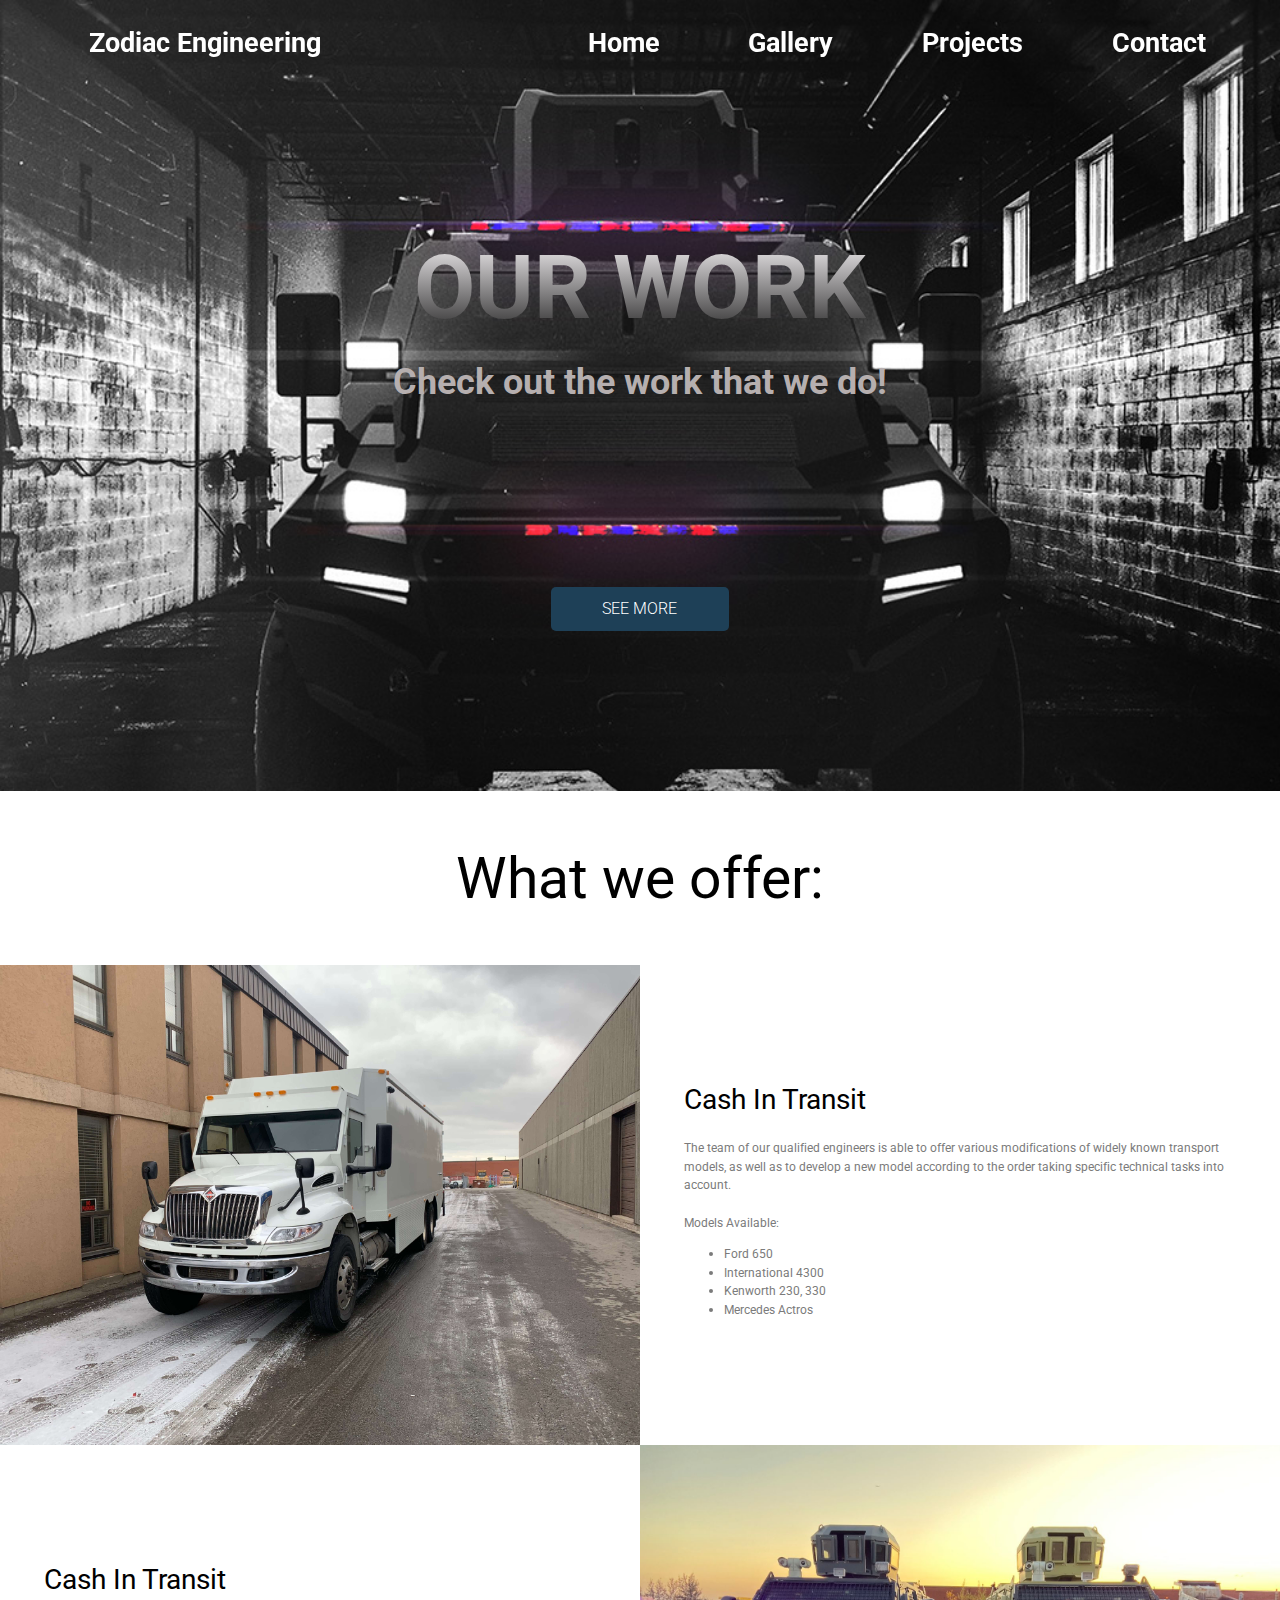
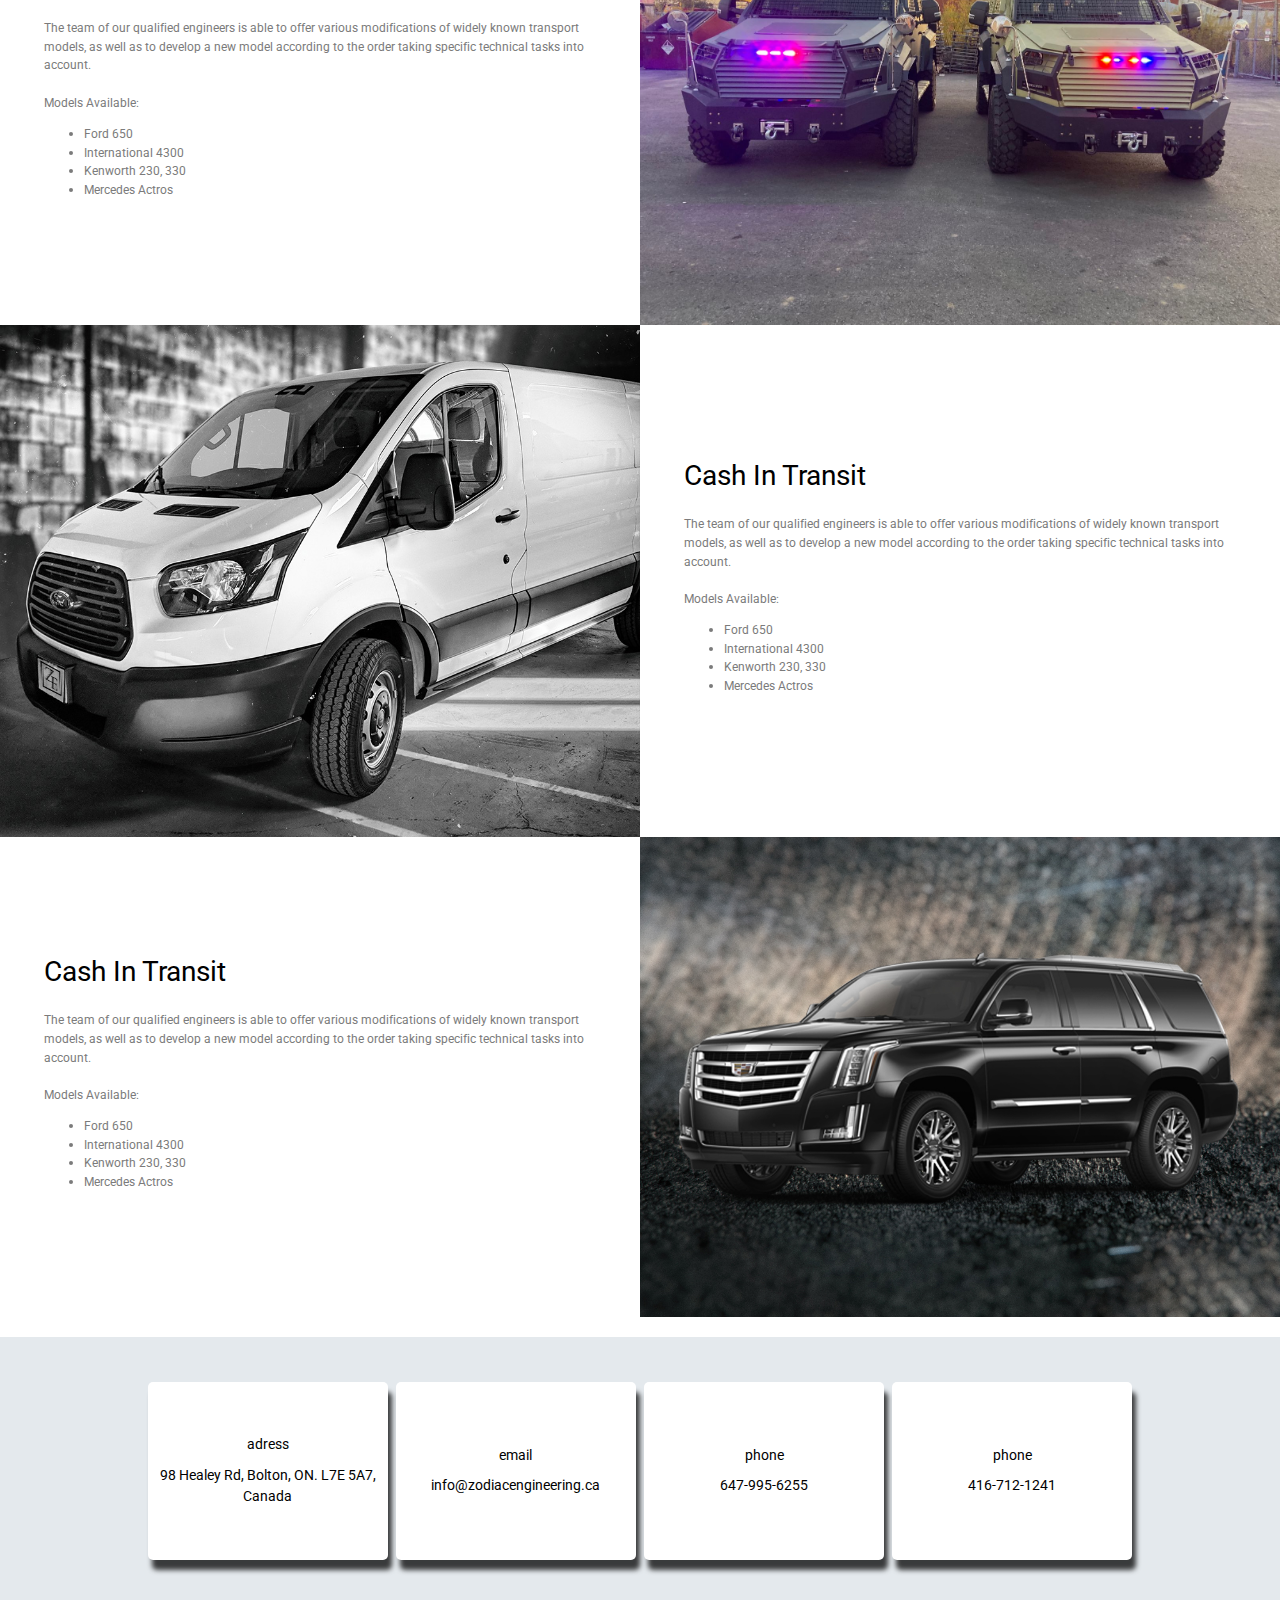
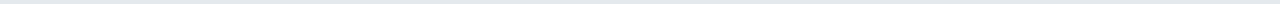
<file: profects.html>
<!DOCTYPE html>
<html lang="en">
<head>
    <meta charset="UTF-8">
    <meta name="viewport" content="width=device-width, initial-scale=1.0">
    <link rel="preconnect" href="https://fonts.googleapis.com">
    <link rel="preconnect" href="https://fonts.gstatic.com" crossorigin>
    <link href="https://fonts.googleapis.com/css2?family=Roboto:wght@300;400;500;700&display=swap" rel="stylesheet">
    <link rel="stylesheet" href="style.css">
    <link rel="stylesheet" href="projects.css">
    <title>Document</title>
</head>
<body>
    <div class="wrapper">

 <header class="header">
    <div class="burger-menu">
        <input id="menu-toggle" type="checkbox" />
        <label class="menu-btn" for="menu-toggle">
          <span></span>
        </label>
     
        <ul class="menubox">
                <li><a class="menu-item" href="/index.html">Home</a></li>
                <li><a class="menu-item" href="/gallery.html">Gallery</a></li>
                <li><a class="menu-item" href="/profects.html">Projects</a></li>
                <li><a class="menu-item" href="#">Contacts</a></li>
        </ul>
      </div>
        <div class="header__container">
            <div class="header_head">
                <div class="header_head_logo">
                    <a href="/index.html">Zodiac Engineering</a>
                </div>
                <div class="header_head_home">
                    <a href="/index.html">Home</a> 
                 </div>
                <div class="header_head_gallery">
                   <a href="/gallery.html">Gallery</a> 
                </div>
                <div class="header_head_projects">
                    <a href="/profects.html">Projects</a>
                </div>
                <div class="header_head_contact">
                    <a href="#">Contact</a>
                </div>
                
            </div>
            <div class="header_main">
                <div class="header_main__container">
                    <div class="header_main_title">
                        OUR WORK
                    </div> 
                    <div class="header_main_subtitle">
                        Check out the work that we do!
                    </div>
                    <div class="header_main_button_block">
                        <div class="header_main_button_first">
                            <button><a href="#of">see More</a></button>
                        </div>
                    </div>

                </div>
            </div>
            
        </div>
        
    </header>
    <main class="page">
        <div class="page__container">

        </div>
        <section class="page_offer">
            <div id="of" class="offer_title">
                What we offer:

            </div>
            <div class="offer_cards">
                <div class="offer_card">
                    <div class="offer_img">
                        <img src="/img/3.jpeg" alt="">
                    </div>
                    <div class="offer_card_content">
                        <div class="offer_card_title">
                            Cash In Transit
    
                        </div>
                        <div class="offer_card_text">
                            The team of our qualified engineers is able to offer various modifications of widely known transport models, as well as to develop a new model according to the order taking specific technical tasks into account.
                            <br>
                            <br>
                            Models Available:
                            <ul>
                                <li>Ford 650</li>
                                <li>International 4300</li>
                                <li>Kenworth 230, 330 </li>
                                <li>Mercedes Actros</li>
                            </ul>
                        </div>
                    </div>
                    
                </div>
                <div class="offer_card offer_card_two">
                    <div class="offer_card_content offer_card_content_two">
                        <div class="offer_card_title offer_card_title_two">
                            Cash In Transit
    
                        </div>
                        <div class="offer_card_text offer_card_text_two">
                            The team of our qualified engineers is able to offer various modifications of widely known transport models, as well as to develop a new model according to the order taking specific technical tasks into account.
                            <br>
                            <br>
                            Models Available:
                            <ul>
                                <li>Ford 650</li>
                                <li>International 4300</li>
                                <li>Kenworth 230, 330 </li>
                                <li>Mercedes Actros</li>
                            </ul>
                        </div>
                    </div>
                    <div class="offer_img offer_img_two">
                        <img src="/img/IMG_0410.jpg" alt="">
                    </div>
                    
                </div>
                <div class="offer_card">
                    <div class="offer_img">
                        <img src="/img/van 2.jpg" alt="">
                    </div>
                    <div class="offer_card_content">
                        <div class="offer_card_title">
                            Cash In Transit
    
                        </div>
                        <div class="offer_card_text">
                            The team of our qualified engineers is able to offer various modifications of widely known transport models, as well as to develop a new model according to the order taking specific technical tasks into account.
                            <br>
                            <br>
                            Models Available:
                            <ul>
                                <li>Ford 650</li>
                                <li>International 4300</li>
                                <li>Kenworth 230, 330 </li>
                                <li>Mercedes Actros</li>
                            </ul>
                        </div>
                    </div>
                    
                </div>
                <div class="offer_card offer_card_two">
                    <div class="offer_card_content offer_card_content_two">
                        <div class="offer_card_title offer_card_title_two">
                            Cash In Transit
    
                        </div>
                        <div class="offer_card_text offer_card_text_two">
                            The team of our qualified engineers is able to offer various modifications of widely known transport models, as well as to develop a new model according to the order taking specific technical tasks into account.
                            <br>
                            <br>
                            Models Available:
                            <ul>
                                <li>Ford 650</li>
                                <li>International 4300</li>
                                <li>Kenworth 230, 330 </li>
                                <li>Mercedes Actros</li>
                            </ul>
                        </div>
                    </div>
                    <div class="offer_img offer_img_two">
                        <img src="/img/suv.jpg" alt="">
                    </div>
                    
                </div>
            </div>
        </section>
    </main>
    <footer class="footer">
        <div class="footer__container">
            <div class="footer_content">
                <div class="footer_blocks">
                    <div class="footer_block">
                        <i class="fa-solid fa-map-location-dot"></i>
                        
                        <div class="footer_block_title">
                            adress
                        </div>
                        <div class="footer_block_content">
                            98 Healey Rd, Bolton, ON. L7E 5A7, Canada
                        </div>
                    </div>
                    <div class="footer_block">
                        <i class="fas fa-map-marked-alt"></i>
                        <div class="footer_block_title">
                            email
                        </div>
                        <div class="footer_block_content">
                            info@zodiacengineering.ca
                        </div>
                    </div>
                    <div class="footer_block">
                        <i class="fas fa-map-marked-alt"></i>
                        <div class="footer_block_title">
                            phone
                        </div>
                        <div class="footer_block_content">
                            647-995-6255
                        </div>
                    </div>
                    <div class="footer_block">
                        <i class="fas fa-map-marked-alt"></i>
                        <div class="footer_block_title">
                            phone
                        </div>
                        <div class="footer_block_content">
                            416-712-1241
                        </div>
                    </div>
                </div>
            </div>
        </div>
    </footer>
    </div>
   <script src="/script.js"></script>
</body>
</html>
</file>
<file: style.css>
/* Style the video: 100% width and height to cover the entire window */
/* Указываем box sizing */
*,
*::before,
*::after {
  box-sizing: border-box;
}

/* Убираем внутренние отступы */
ul[class],
ol[class] {
  padding: 0;
}

/* Убираем внешние отступы */
body,
h1,
h2,
h3,
h4,
p,
ul[class],
ol[class],
li,
figure,
figcaption,
blockquote,
dl,
dd {
  margin: 0;
}

/* Выставляем основные настройки по-умолчанию для body */
body {
  min-height: 100vh;
  scroll-behavior: smooth;
  text-rendering: optimizeSpeed;
  line-height: 1.5;
  
}
a{
    text-decoration: none;
    
}

/* Удаляем стандартную стилизацию для всех ul и il, у которых есть атрибут class*/
ul[class],
ol[class] {
  list-style: none;
}
button{
    cursor: pointer;
    color: inherit;
    background-color: transparent;
    font-weight: inherit;
    font-size: inherit;
    line-height: inherit;
    box-shadow: none;
    border: 0;
}
/* Элементы a, у которых нет класса, сбрасываем до дефолтных стилей */
a:not([class]) {
  text-decoration-skip-ink: auto;
}

/* Упрощаем работу с изображениями */
img {
  max-width: 100%;
  display: block;
}

/* Указываем понятную периодичность в потоке данных у article*/
article > * + * {
  margin-top: 1em;
}

/* Наследуем шрифты для инпутов и кнопок */
input,
button,
textarea,
select {
  font: inherit;
}


[class*="__container"] {
	width: 79.167vw;
	padding-left: 0.9375rem;
	padding-right: 0.9375rem;
	margin: 0 auto;
}

body{
    margin: 0;
    width: 100%;
    height: 100%;
    font-family:'Roboto', sans-serif;
}

#myVideo {
    position: absolute; 
    top: 0;
    right: 0;
    bottom: 0;
    height: 100%;
    width: 100%;
    object-fit:fill;
    z-index: 0;
    background-color: #0000009e;

}
.burger-menu{
    top: 2.778vw;
    display: none;
    right: 2.778vw;
    z-index: 4;
    position: absolute;
}
.menu-btn{
    display: flex;
    align-items: center;
    position: absolute;
    top: 0;
    right:0;
    width: 26px;
    height: 26px;
    cursor: pointer;
    z-index: 1;
  }
   
  .menu-btn > span,
  .menu-btn > span::before,
  .menu-btn > span::after {
    display: block;
    position: absolute;
    width: 100%;
    height: 2px;
    background-color: #fff;
    transition-duration: .25s;
  }
  .menu-btn > span::before {
    content: '';
    top: -8px;
  }
  .menu-btn > span::after {
    content: '';
    top: 8px;
  }
  .menubox{
    display: block;
    position: fixed;
    visibility: hidden;
    top: 0;
    left: -100%;
    width: 300px;
    height: 100%;
    margin: 0;
    padding: 80px 0;
    list-style: none;
    background-color: #ECEFF1;
    box-shadow: 1px 0px 6px rgba(0, 0, 0, .2);
    transition-duration: .25s;
  }
  .menu-item {
    display: block;
    padding: 12px 24px;
    color: black;
    font-family: 'Roboto', sans-serif;
    font-size: 20px;
    font-weight: 600;
    text-decoration: none;
    transition-duration: .25s;
  }
  .menu-item:hover {
    background-color: #CFD8DC;

  }
  #menu-toggle{
    opacity: 0;
  }#menu-toggle:checked ~ .menu-btn > span{
    transform: rotate(45deg);
  }
  #menu-toggle:checked ~ .menu-btn > span::before{
    top: 0;
    transform: rotate(0);
  }
  #menu-toggle:checked ~ .menu-btn > span::after{
    top: 0;
    transform: rotate(90deg);
  }
  #menu-toggle:checked ~ .menubox{
    visibility: visible;
    left: 0;
  }
header{
    position: relative;
    height: 48.292vw;
    width: 100%;
    z-index: 2;
    
    display: flex;
    background-color: #0000009e;

   
}
.header__container a {
    color:#fff;
}
.header__container{
    position: relative;
    z-index: 2;
    display: flex;
    flex-direction: column;
    top: 0;
    width: 100vw;
    padding: 0;
    display: flex;
    height: 100%;
    background-color: #0000009e;
    font-weight: 700;
    /* background: rgb(0,0,10);
    background: linear-gradient(32deg, rgba(0,0,10,0.24702380952380953) 19%, rgba(255,255,255,0) 100%); */
}
.header_head{
    position: fixed;
    display: flex;
    width: 100%;
    gap: 10.417vw;
    height: 6.944vw;
    align-items: center;
    font-size: 2.083vw;
    font-weight: 700;
    padding-left: 12.500vw;
    z-index: 5;
 }
 .header_head_gallery{
    z-index: 5;
 }
 .header_head_contact{
    z-index: 5;
 }
 .header_head_projects{
    z-index: 5;
 }
 .header_head_logo{
    z-index: 5;
 }
 .header_head::before {
	content: "";
	position: absolute;
	width: 100%;
	height: 6.944vw;
	top: 0;
	left: 0;
	background-color: rgba(0, 0, 0, 0.7);
	opacity: 0;
	transition: opacity 0.3s;
}

.header_head_logo{
    opacity: 1;
}
.header_head_logo::before{
    opacity: 0;
}
.header_head.scroll::before {
	opacity: 1;

}
.header_head_logo.scroll_logo::before {
	opacity: 0;
}
.header_main{
    position: relative;
    z-index: 2;
    display: flex;
    flex-direction: column;
    height: 100%;
    width: 100%;
    padding-top: 10.417vw;
    
}
.header_main_title{
    
    font-size: 5.556vw;
    color: #fff;
}
.header_main_subtitle{
    font-size: 2.778vw;
    color: #b6afaf;
}

.header_main_button_block{
    display: flex;
    padding-top: 5.556vw;
    gap: 5.556vw;
    color: #fff;
}
.header_main_button_first{
    display: flex;
    align-items: center;
    justify-content: center;
    background-color: rgb(30,64,87);
    width: 13.889vw;
    height: 3.472vw;
    border-radius: 5px;
}
.header_main_button_first button{
    text-transform:uppercase;
    font-size: 1.250vw;
    font-weight: 300;
}
.header_main_button_second button{
    text-transform:uppercase;
    font-size: 1.250vw;
    font-weight: 300;
}

.header_main_button_second{
    display: flex;
    align-items: center;
    justify-content: center;
    width: 16.667vw;
    height: 3.472vw;
    border-radius: 5px;
    background-color: rgb(136,94,41);
}

.page_about{
    background-image: url(/img/ab.jpg);
    width: 100%;
    height: 49.306vw;
    object-fit: fill;
    display: flex;
    align-items: center;
}
.page_about__container{
    display: flex;
    justify-content: space-between;
    
}
.about_video{
    padding-top: 6.944vw;
}
.about_text{
    width: 38.194vw;
    text-align: center;
    padding-left: 2.778vw;
}
.about_text_title{
    font-size: 2.778vw;
}
.about_text_txt{
    font-size: 1.667vw;
}
.partners_title{
    display: flex;
    align-items: center;
    justify-content: center;
    font-size: 5.556vw;
    padding-top: 1.389vw;
}
@keyframes scroll {
    0% {
        transform: translateX(0);
   }
    100% {
        transform: translateX(calc(-10.417vw * 7));
   }
}
.partners_slider {
    background: white;
    
    height: 13.889vw;
    margin: auto;
    overflow: hidden;
    position: relative;
    width: 66.667vw;
     align-items: center;
	display: flex;
	justify-content: center;
    padding-bottom: 2.111vw;
}
.partners_slider::before, .partners_slider::after {
   
    content: "";
    height: 13.889vw;
    position: absolute;
    width: 13.889vw;
    z-index: 2;
}
.partners_slider::after {
    right: 0;
    top: 0;
    transform: rotateZ(180deg);
}
.partners_slider::before {
    left: 0;
    top: 0;
}
.partners_slider .slide-track {
    animation: scroll 40s linear infinite;
    display: flex;
    height: 6.944vw;
    width: calc(17.361vw * 14);
}
.slide img{
    height: 6.944vw;
    width: 10.417vw;
}
.partners_slider .slide {
    height: 6.944vw;
    width: 10.417vw;
    padding-right: 1.389vw;
}
footer{
    width: 100%;
    height: 20.833vw;
    background-color: #e4e9ed;
    font-size: 1.111vw;
    margin-top: 20px;
}
.footer_blocks{
    display: flex;
    gap: 0.694vw;
    justify-content: space-evenly;
    padding-top: 3.472vw;
}
.footer_block{
    display: flex;
    flex-direction: column;
    align-items: center;
    justify-content: center;
    width: 22.917vw;
    height: 13.889vw;
    background-color: #fff;
    border-radius: 5px;
    -webkit-box-shadow: 4px 10px 5px 0px rgba(0,0,0,0.75);
-moz-box-shadow: 4px 10px 5px 0px rgba(0,0,0,0.75);
box-shadow: 4px 10px 5px 0px rgba(0,0,0,0.75)
}
.footer_block_content{
    text-align: center;
    padding-top: 0.694vw;
}
.about_video iframe{
    width: 38.889vw;
    height: 21.875vw;
}

@media (max-width: 1000px){
    .burger-menu{
        display: block;
    }
    .header_head{
        display: none;
    }
}
@media (max-width: 770px){
    .footer_block{
        font-size: 1.302vw;
    }
}
@media (max-width: 600px){
    .header_main{
        padding: 11.667vw;
        width: 100%;
    }
    .header_main_button_first{
        width: 16.667vw;
        height: 5vw;
    }
    .header_main_button_first button{
        font-size: 1.667vw;
    }
    .header_main_button_second button{
        font-size: 1.667vw;
    }
    .header_main_button_second{
        width: 120px;
        height: 5vw;
    }
    .header_main__container{
        display: flex;
        flex-direction: column;
        align-items: center;
        
    }
    .page_about{
        height: 100%;
        align-items: center;
        justify-content: center;
    }
    .page_about__container{
        align-items: center;
        flex-direction: column;
        height:100%;
    }
    .about_video{
      padding-left:3.333vw;  
    }
    .about_video iframe{
        
        height: 33.333vw;
        width: 66.667vw;
    }
    .about_text{
        padding-top: 3.333vw;
        padding-bottom: 3.333vw;
        width: 100%;
    }
    .about_text_title{
        font-size: 3.667vw;
    }
    .about_text_txt{
        font-size: 2.333vw;
    }
    .footer{
        height: 100%;
        padding-bottom: 3.333vw;
    }
    .footer_content{
        display: flex;
        justify-content: center;
        align-items: center;
    }
    .footer_blocks {
        max-width: 80%;
        align-items: center;
        justify-content: center;
        flex-wrap: wrap;
    }
    .footer_block{
        font-size: 1.667vw;
    }
}
@media (max-width: 450px){
    .footer{
        height: 100%;
        padding-bottom: 3.333vw;
    }
    .footer_content{
        display: flex;
        justify-content: center;
        align-items: center;
    }
    .footer_blocks {
        max-width: 80%;
        align-items: center;
        justify-content: center;
        flex-wrap: wrap;
    }
    .footer_block{
        margin-bottom: 2.222vw;
        height: 15.556vw;
        width: 60%;
        font-size: 2.444vw;
    }
    .partners_slider {
        height: 22.222vw;
    }
    .slide img{
        height: 13.333vw;
        width: 13.333vw;
    }
    .header_main_button_first{
        width: 22.222vw;
        height: 6.667vw;
    }
    .header_main_button_first button{
        font-size: 2.000vw;
    }
    .header_main_button_second button{
        font-size: 2.000vw;
    }
    .header_main_button_second{
        width: 26.667vw;
        height: 6.667vw;
    }
}
</file>
<file: projects.css>
/* Style the video: 100% width and height to cover the entire window */
/* Указываем box sizing */
*,
*::before,
*::after {
  box-sizing: border-box;
}

/* Убираем внутренние отступы */
ul[class],
ol[class] {
  padding: 0;
}

/* Убираем внешние отступы */
body,
h1,
h2,
h3,
h4,
p,
ul[class],
ol[class],
li,
figure,
figcaption,
blockquote,
dl,
dd {
  margin: 0;
}

/* Выставляем основные настройки по-умолчанию для body */
body {
  min-height: 100vh;
  scroll-behavior: smooth;
  text-rendering: optimizeSpeed;
  line-height: 1.5;
}
a{
    text-decoration: none;
    
}

/* Удаляем стандартную стилизацию для всех ul и il, у которых есть атрибут class*/
ul[class],
ol[class] {
  list-style: none;
}
button{
    cursor: pointer;
    color: inherit;
    background-color: transparent;
    font-weight: inherit;
    font-size: inherit;
    line-height: inherit;
    box-shadow: none;
    border: 0;
}
/* Элементы a, у которых нет класса, сбрасываем до дефолтных стилей */
a:not([class]) {
  text-decoration-skip-ink: auto;
}

/* Упрощаем работу с изображениями */
img {
  max-width: 100%;
  display: block;
}

/* Указываем понятную периодичность в потоке данных у article*/
article > * + * {
  margin-top: 1em;
}

/* Наследуем шрифты для инпутов и кнопок */
input,
button,
textarea,
select {
  font: inherit;
}


[class*="__container"] {
	width: 79.167vw;
	padding-left: 0.9375rem;
	padding-right: 0.9375rem;
	margin: 0 auto;
}

body{
    margin: 0;
    width: 100%;
    height: 100%;
    font-family:'Roboto', sans-serif;
}

header{
    position: relative;
    height: 61.806vw;
    width: 100%;
    z-index: 0;

    color: #fff;
    display: flex;

   
}
.header a {
    color: #fff;
}

header{
    background-color: #000000e3;
}
.header__container{
    background-image: url(/img/news_02.jpg);
    background-repeat: no-repeat;
    background-size: cover;
    position: relative;
    z-index: 2;
    display: flex;
    flex-direction: column;
    top: 0;
    width: 100%;
    padding: 0;
    height: 100%;
    
    font-weight: 700;
  
}
.header_head{
    position: fixed;
    display: flex;
    width: 100%;
    gap: 6.944vw;
    height: 6.944vw;
    align-items: center;
    font-size: 2.083vw;
    font-weight: 700;
    padding-left: 6.944vw;
    z-index: 5;
 }
 .header_head::before {
	content: "";
	position: absolute;
	width: 100%;
	height: 6.944vw;
	top: 0;
	left: 0;
	background-color: rgba(0, 0, 0, 0.7);
	opacity: 0;
	transition: opacity 0.3s;
}

.header_head_logo{
    opacity: 1;
    padding-right: 13.889vw;
}
.header_head_logo::before{
    opacity: 0;
}
.header_head.scroll::before {
	opacity: 1;

}
.header_head_logo.scroll_logo::before {
	opacity: 0;
}
.header_main{
    position: relative;
    z-index: 2;
    display: flex;
    flex-direction: column;
    height: 100%;
    width: 100%;
    padding-top: 17.361vw;
    text-align: center;
}
.header_main_title{
    
    font-size: 6.944vw;
    background: #000000;
    background: linear-gradient(to top, #000000 0%, #FFFCFE 92%);
    -webkit-background-clip: text;
    -webkit-text-fill-color: transparent;
}
.header_main_subtitle{
    font-size: 2.778vw;
    color: #b6afaf;
}

.header_main_button_block{
    display: flex;
    justify-content: center;
    padding-top: 13.889vw;
    gap: 5.556vw;
}
.header_main_button_first{
    display: flex;
    align-items: center;
    justify-content: center;
    background-color: rgb(30,64,87);
    width: 13.889vw;
    height: 3.472vw;
    border-radius: 5px;
}
.header_main_button_first button{
    text-transform:uppercase;
    font-size: 1.250vw;
    font-weight: 300;
}
.header_head_gallery{
    z-index: 5;
 }
 .header_head_contact{
    z-index: 5;
 }
 .header_head_projects{
    z-index: 5;
 }
 .header_head_logo{
    z-index: 5;
 }
 .header_head_home{
    z-index: 5;
 }
.offer_title{
text-align: center;
padding-top: 3.472vw;
padding-bottom: 3.472vw;
font-size: 4.444vw;
}

 .offer_card{
    width: 100%;
    display: flex;
    justify-content: space-evenly;
 }
 .offer_img{
    width: 50%;
 }
 .offer_card_content{
    flex-direction: column;
    display: flex;
    justify-content: center;
    width: 50%;
    padding-left:3.472vw;

    
 }
 .offer_card_title{
    padding-bottom: 1.389vw;
    font-size: 2.222vw;
 }
 .offer_card_text{
    font-size: 0.972vw;
    color: #7b7b7b;
    padding-right: 3.472vw;
 }

 @media (max-width: 1000px){
    .burger-menu{
        display: block;
    }
    .header_head{
        display: none;
    }
    .header_main_button_first{
        width: 15.000vw;
        height: 4.000vw;
    }
    .header_main_button_first button {
        font-size: 1.700vw;
        font-weight: 600;
    }
    .offer_card_title{
        font-size: 3vw;
     }
     .offer_card_text{
        font-size: 1.400vw;
     }
}
@media (max-width: 770px){
 .offer_card_title{
        font-size: 3.117vw;
     }
     .offer_card_text{
        font-size: 1.429vw;
     }

}
@media (max-width: 600px){
    .offer_card_title{
           font-size: 3.117vw;
        }
        .offer_card_text{
           font-size: 1.833vw;
        }
        .header_main_button_first{
            width: 16.667vw;
            height: 5.000vw;
        }
        .header_main_button_first button {
            font-size: 1.700vw;
        }
   
   }
   @media (max-width: 450px){
    .offer_card_title{
           font-size: 3.111vw;
        }
        .offer_card_text{
           font-size: 2.222vw;
        }
        .offer_card{
            margin-bottom: 8.889vw;
        }
   
   }
</file>
